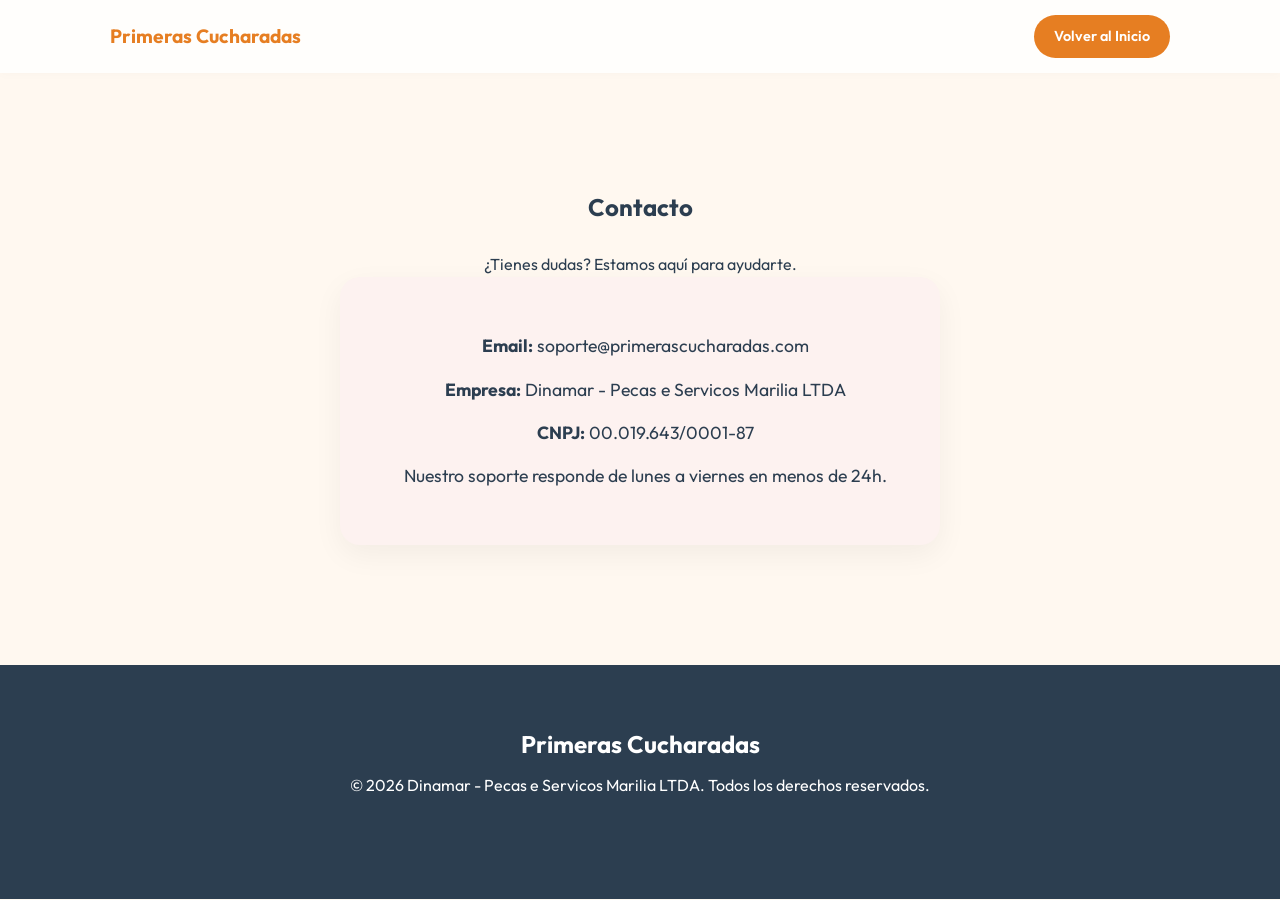
<file: contacto.html>
<!DOCTYPE html>
<html lang="es">

<head>
    <!-- Google tag (gtag.js) -->
    <script async src="https://www.googletagmanager.com/gtag/js?id=AW-18073738916"></script>
    <script>
      window.dataLayer = window.dataLayer || [];
      function gtag(){dataLayer.push(arguments);}
      gtag('js', new Date());

      gtag('config', 'AW-18073738916');
    </script>
    <script type="text/javascript">
        (function(c,l,a,r,i,t,y){
            c[a]=c[a]||function(){(c[a].q=c[a].q||[]).push(arguments)};
            t=l.createElement(r);t.async=1;t.src="https://www.clarity.ms/tag/"+i;
            y=l.getElementsByTagName(r)[0];y.parentNode.insertBefore(t,y);
        })(window, document, "clarity", "script", "wiugpzahgb");
    </script>
    <meta charset="UTF-8">
    <meta name="viewport" content="width=device-width, initial-scale=1.0">
    <title>Contacto | Primeras Cucharadas</title>
    <link rel="stylesheet" href="styles.css">
    <style>
        .contact-content {
            padding: 80px 0;
            text-align: center;
        }
        .contact-content h1 {
            margin-bottom: 30px;
            color: var(--primary-color);
        }
        .contact-info {
            max-width: 600px;
            margin: 0 auto;
            background: #fdf2f0;
            padding: 40px;
            border-radius: 20px;
            box-shadow: 0 10px 30px rgba(0,0,0,0.05);
        }
        .contact-info p {
            margin: 15px 0;
            font-size: 1.1rem;
        }
        .contact-info i {
            color: var(--primary-color);
            margin-right: 10px;
        }
    </style>
</head>

<body>
    <header>
        <div class="container nav-container">
            <div class="logo"><a href="index.html" style="text-decoration: none; color: inherit;">Primeras Cucharadas</a></div>
            <a href="index.html" class="btn-nav">Volver al Inicio</a>
        </div>
    </header>

    <section class="contact-content">
        <div class="container">
            <h1>Contacto</h1>
            <p>¿Tienes dudas? Estamos aquí para ayudarte.</p>
            
            <div class="contact-info">
                <p><i class="fa-solid fa-envelope"></i> <strong>Email:</strong> soporte@primerascucharadas.com</p>
                <p><i class="fa-solid fa-building"></i> <strong>Empresa:</strong> Dinamar - Pecas e Servicos Marilia LTDA</p>
                <p><i class="fa-solid fa-id-card"></i> <strong>CNPJ:</strong> 00.019.643/0001-87</p>
                <p><i class="fa-solid fa-clock"></i> Nuestro soporte responde de lunes a viernes en menos de 24h.</p>
            </div>
        </div>
    </section>

    <footer>
        <div class="container">
            <span class="footer-logo">Primeras Cucharadas</span>
            <p>© 2026 Dinamar - Pecas e Servicos Marilia LTDA. Todos los derechos reservados.</p>
        </div>
    </footer>
</body>

</html>
</file>
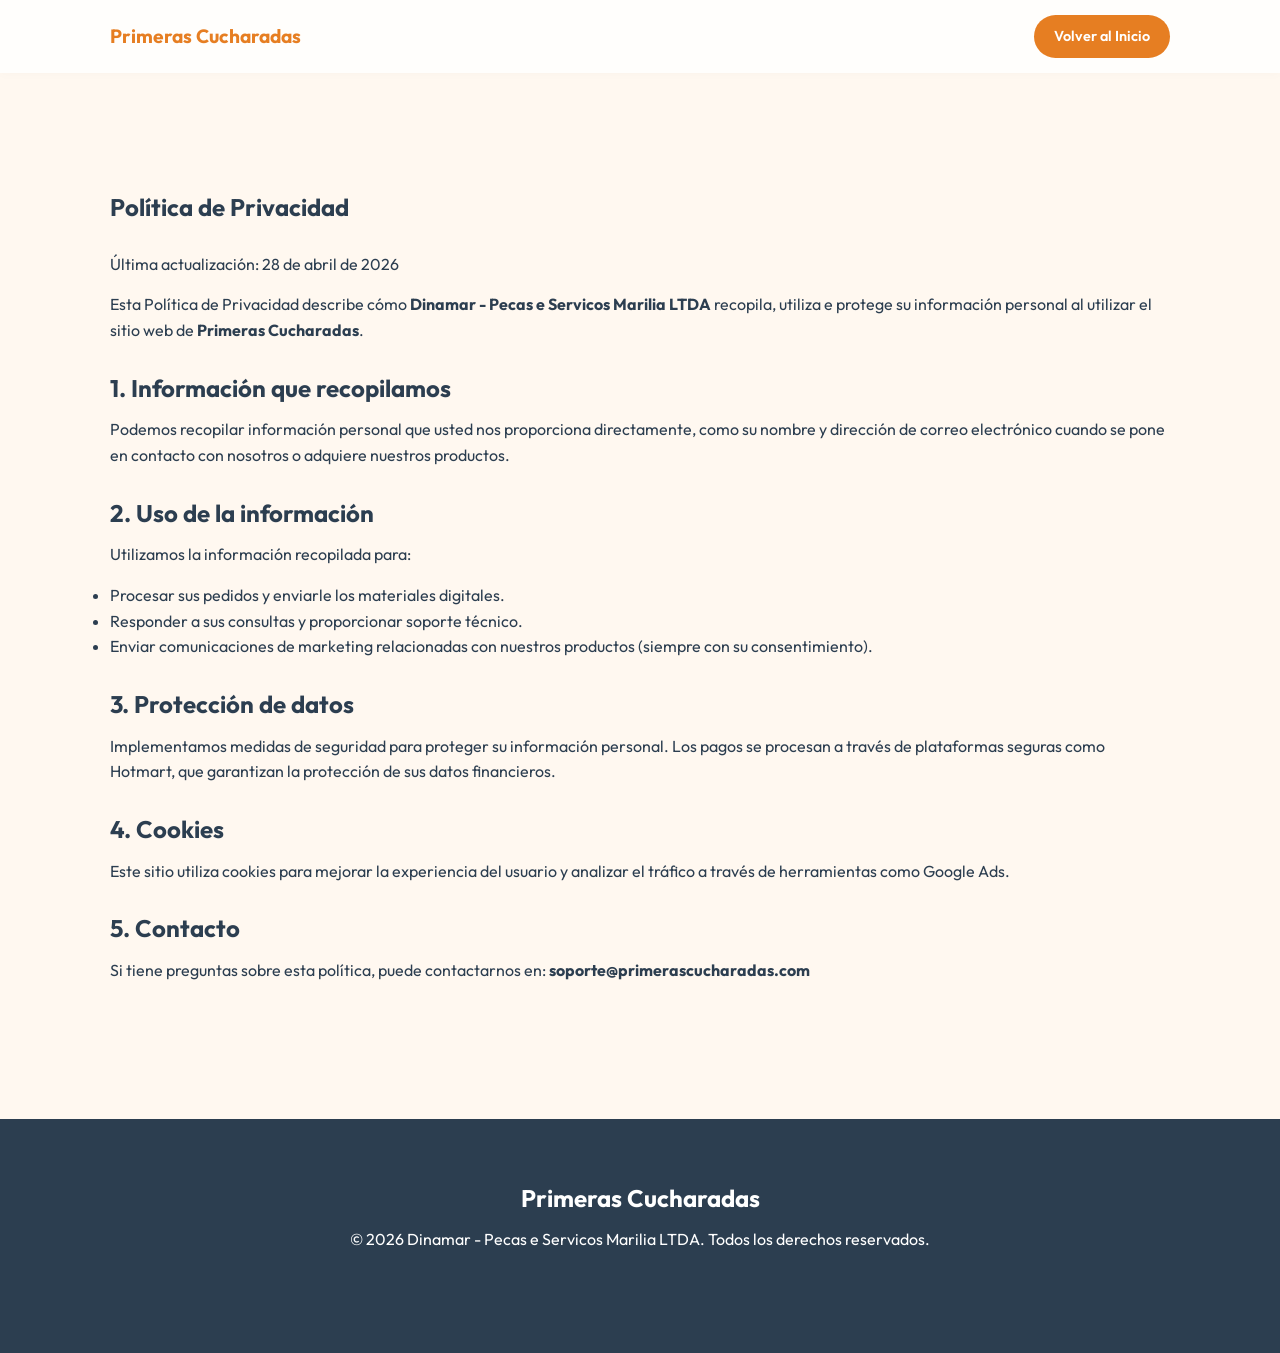
<file: privacidad.html>
<!DOCTYPE html>
<html lang="es">

<head>
    <!-- Google tag (gtag.js) -->
    <script async src="https://www.googletagmanager.com/gtag/js?id=AW-18073738916"></script>
    <script>
      window.dataLayer = window.dataLayer || [];
      function gtag(){dataLayer.push(arguments);}
      gtag('js', new Date());

      gtag('config', 'AW-18073738916');
    </script>
    <script type="text/javascript">
        (function(c,l,a,r,i,t,y){
            c[a]=c[a]||function(){(c[a].q=c[a].q||[]).push(arguments)};
            t=l.createElement(r);t.async=1;t.src="https://www.clarity.ms/tag/"+i;
            y=l.getElementsByTagName(r)[0];y.parentNode.insertBefore(t,y);
        })(window, document, "clarity", "script", "wiugpzahgb");
    </script>
    <meta charset="UTF-8">
    <meta name="viewport" content="width=device-width, initial-scale=1.0">
    <title>Política de Privacidad | Primeras Cucharadas</title>
    <link rel="stylesheet" href="styles.css">
    <style>
        .legal-content {
            padding: 80px 0;
            line-height: 1.6;
        }
        .legal-content h1 {
            margin-bottom: 30px;
            color: var(--primary-color);
        }
        .legal-content h2 {
            margin-top: 30px;
            margin-bottom: 15px;
        }
        .legal-content p {
            margin-bottom: 15px;
        }
    </style>
</head>

<body>
    <header>
        <div class="container nav-container">
            <div class="logo"><a href="index.html" style="text-decoration: none; color: inherit;">Primeras Cucharadas</a></div>
            <a href="index.html" class="btn-nav">Volver al Inicio</a>
        </div>
    </header>

    <section class="legal-content">
        <div class="container">
            <h1>Política de Privacidad</h1>
            <p>Última actualización: 28 de abril de 2026</p>

            <p>Esta Política de Privacidad describe cómo <strong>Dinamar - Pecas e Servicos Marilia LTDA</strong> recopila, utiliza e protege su información personal al utilizar el sitio web de <strong>Primeras Cucharadas</strong>.</p>

            <h2>1. Información que recopilamos</h2>
            <p>Podemos recopilar información personal que usted nos proporciona directamente, como su nombre y dirección de correo electrónico cuando se pone en contacto con nosotros o adquiere nuestros productos.</p>

            <h2>2. Uso de la información</h2>
            <p>Utilizamos la información recopilada para:</p>
            <ul>
                <li>Procesar sus pedidos y enviarle los materiales digitales.</li>
                <li>Responder a sus consultas y proporcionar soporte técnico.</li>
                <li>Enviar comunicaciones de marketing relacionadas con nuestros productos (siempre con su consentimiento).</li>
            </ul>

            <h2>3. Protección de datos</h2>
            <p>Implementamos medidas de seguridad para proteger su información personal. Los pagos se procesan a través de plataformas seguras como Hotmart, que garantizan la protección de sus datos financieros.</p>

            <h2>4. Cookies</h2>
            <p>Este sitio utiliza cookies para mejorar la experiencia del usuario y analizar el tráfico a través de herramientas como Google Ads.</p>

            <h2>5. Contacto</h2>
            <p>Si tiene preguntas sobre esta política, puede contactarnos en: <strong>soporte@primerascucharadas.com</strong></p>
        </div>
    </section>

    <footer>
        <div class="container">
            <span class="footer-logo">Primeras Cucharadas</span>
            <p>© 2026 Dinamar - Pecas e Servicos Marilia LTDA. Todos los derechos reservados.</p>
        </div>
    </footer>
</body>

</html>
</file>
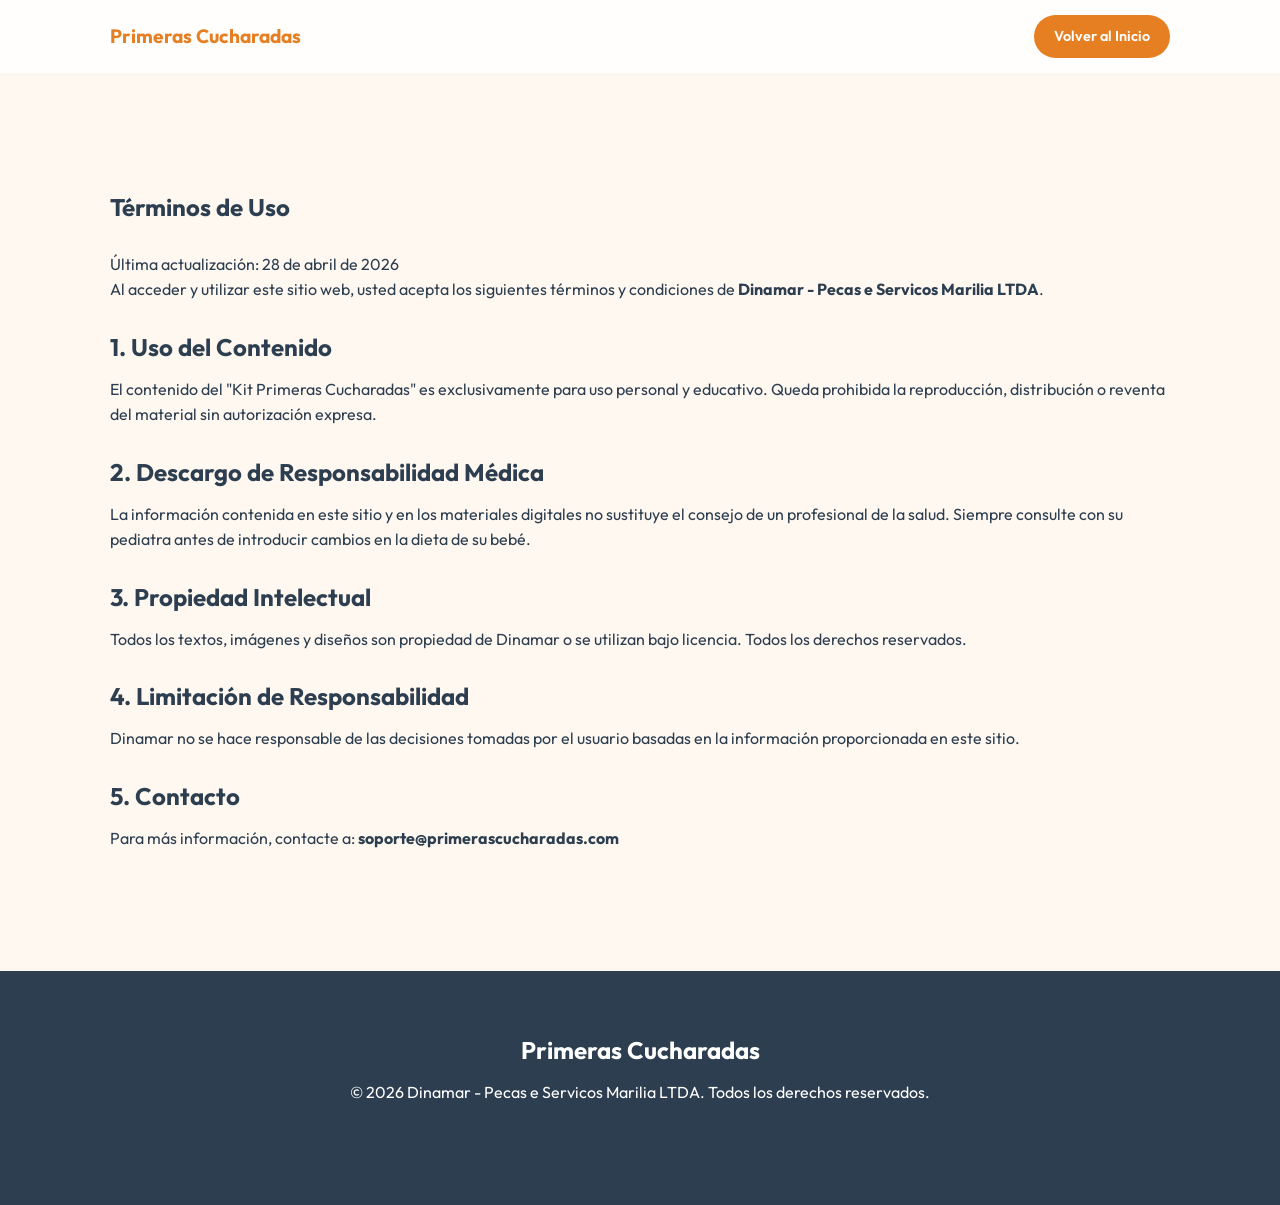
<file: terminos.html>
<!DOCTYPE html>
<html lang="es">

<head>
    <!-- Google tag (gtag.js) -->
    <script async src="https://www.googletagmanager.com/gtag/js?id=AW-18073738916"></script>
    <script>
      window.dataLayer = window.dataLayer || [];
      function gtag(){dataLayer.push(arguments);}
      gtag('js', new Date());

      gtag('config', 'AW-18073738916');
    </script>
    <script type="text/javascript">
        (function(c,l,a,r,i,t,y){
            c[a]=c[a]||function(){(c[a].q=c[a].q||[]).push(arguments)};
            t=l.createElement(r);t.async=1;t.src="https://www.clarity.ms/tag/"+i;
            y=l.getElementsByTagName(r)[0];y.parentNode.insertBefore(t,y);
        })(window, document, "clarity", "script", "wiugpzahgb");
    </script>
    <meta charset="UTF-8">
    <meta name="viewport" content="width=device-width, initial-scale=1.0">
    <title>Términos de Uso | Primeras Cucharadas</title>
    <link rel="stylesheet" href="styles.css">
    <style>
        .legal-content {
            padding: 80px 0;
            line-height: 1.6;
        }
        .legal-content h1 {
            margin-bottom: 30px;
            color: var(--primary-color);
        }
        .legal-content h2 {
            margin-top: 30px;
            margin-bottom: 15px;
        }
    </style>
</head>

<body>
    <header>
        <div class="container nav-container">
            <div class="logo"><a href="index.html" style="text-decoration: none; color: inherit;">Primeras Cucharadas</a></div>
            <a href="index.html" class="btn-nav">Volver al Inicio</a>
        </div>
    </header>

    <section class="legal-content">
        <div class="container">
            <h1>Términos de Uso</h1>
            <p>Última actualización: 28 de abril de 2026</p>

            <p>Al acceder y utilizar este sitio web, usted acepta los siguientes términos y condiciones de <strong>Dinamar - Pecas e Servicos Marilia LTDA</strong>.</p>

            <h2>1. Uso del Contenido</h2>
            <p>El contenido del "Kit Primeras Cucharadas" es exclusivamente para uso personal y educativo. Queda prohibida la reproducción, distribución o reventa del material sin autorización expresa.</p>

            <h2>2. Descargo de Responsabilidad Médica</h2>
            <p>La información contenida en este sitio y en los materiales digitales no sustituye el consejo de un profesional de la salud. Siempre consulte con su pediatra antes de introducir cambios en la dieta de su bebé.</p>

            <h2>3. Propiedad Intelectual</h2>
            <p>Todos los textos, imágenes y diseños son propiedad de Dinamar o se utilizan bajo licencia. Todos los derechos reservados.</p>

            <h2>4. Limitación de Responsabilidad</h2>
            <p>Dinamar no se hace responsable de las decisiones tomadas por el usuario basadas en la información proporcionada en este sitio.</p>

            <h2>5. Contacto</h2>
            <p>Para más información, contacte a: <strong>soporte@primerascucharadas.com</strong></p>
        </div>
    </section>

    <footer>
        <div class="container">
            <span class="footer-logo">Primeras Cucharadas</span>
            <p>© 2026 Dinamar - Pecas e Servicos Marilia LTDA. Todos los derechos reservados.</p>
        </div>
    </footer>
</body>

</html>
</file>
<file: styles.css>
@import url('https://fonts.googleapis.com/css2?family=Outfit:wght@300;400;600;700&family=Indie+Flower&display=swap');

:root {
    --primary: #E67E22;
    --primary-light: #F39C12;
    --secondary: #829460;
    --accent: #D35400;
    --bg-cream: #FFF8F0;
    --text-dark: #2C3E50;
    --text-muted: #5D6D7E;
    --white: #FFFFFF;
    --shadow: 0 10px 30px rgba(0, 0, 0, 0.05);
    --glass: rgba(255, 255, 255, 0.8);
    --handwriting: 'Indie Flower', cursive;
}

* {
    margin: 0;
    padding: 0;
    box-sizing: border-box;
}

html {
    scroll-behavior: smooth;
}

body {
    font-family: 'Outfit', sans-serif;
    background-color: var(--bg-cream);
    color: var(--text-dark);
    line-height: 1.6;
    overflow-x: hidden;
}

/* Typography */
h1, h2, h3 {
    font-weight: 700;
    line-height: 1.2;
}

.container {
    max-width: 1100px;
    margin: 0 auto;
    padding: 0 20px;
}

/* Header */
header {
    background: var(--glass);
    backdrop-filter: blur(10px);
    padding: 15px 0;
    position: sticky;
    top: 0;
    z-index: 1000;
    box-shadow: 0 2px 10px rgba(0,0,0,0.02);
}

.nav-container {
    display: flex;
    justify-content: space-between;
    align-items: center;
}

.logo {
    font-weight: 700;
    font-size: 1.2rem;
    color: var(--primary);
}

.btn-nav {
    background-color: var(--primary);
    color: var(--white);
    padding: 10px 20px;
    border-radius: 50px;
    text-decoration: none;
    font-weight: 600;
    font-size: 0.9rem;
    transition: transform 0.3s ease, background 0.3s ease;
}

.btn-nav:hover {
    background-color: var(--accent);
    transform: translateY(-2px);
}

/* Hero Section */
.hero {
    padding: 80px 0;
    text-align: center;
    background: linear-gradient(180deg, var(--bg-cream) 0%, #FFF 100%);
}

.badge {
    display: inline-block;
    background: rgba(130, 148, 96, 0.1);
    color: var(--secondary);
    padding: 8px 16px;
    border-radius: 50px;
    font-weight: 600;
    font-size: 0.85rem;
    margin-bottom: 20px;
}

.hero h1 {
    font-size: clamp(2rem, 5vw, 3.5rem);
    margin-bottom: 20px;
    color: var(--text-dark);
}

.hero p {
    font-size: 1.2rem;
    color: var(--text-muted);
    max-width: 800px;
    margin: 0 auto 50px; /* Increased margin below text */
}

.cta-main {
    display: inline-block;
    background-color: var(--primary);
    color: var(--white);
    padding: 20px 40px;
    border-radius: 50px;
    text-decoration: none;
    font-weight: 700;
    font-size: 1.1rem;
    box-shadow: 0 10px 20px rgba(230, 126, 34, 0.3);
    transition: all 0.3s ease;
    margin-bottom: 50px;
}

.cta-main:hover {
    background-color: var(--accent);
    transform: scale(1.05);
    box-shadow: 0 15px 30px rgba(230, 126, 34, 0.4);
}

/* Increased spacing for sections */
section {
    padding: 120px 0 !important; /* Global increase in section padding for better scannability */
}

.hero-image {
    margin-top: 40px;
    max-width: 600px;
    width: 100%;
    filter: drop-shadow(0 20px 40px rgba(0,0,0,0.1));
}

/* Social Proof Bar */
.social-proof {
    background: var(--white);
    padding: 30px 0;
    border-top: 1px solid #F0F0F0;
    border-bottom: 1px solid #F0F0F0;
}

.stats {
    display: flex;
    justify-content: space-around;
    flex-wrap: wrap;
    gap: 20px;
}

.stat-item {
    text-align: center;
}

.stat-item span {
    display: block;
    font-size: 1.5rem;
    font-weight: 700;
    color: var(--primary);
}

.stat-item p {
    font-size: 0.9rem;
    color: var(--text-muted);
}

/* Pain Section */
.pain {
    padding: 100px 0;
}

.section-header {
    text-align: center;
    margin-bottom: 80px; /* Increased margin */
}

.section-header h2 {
    font-size: 2.2rem;
    margin-bottom: 15px;
}

.pain-grid {
    display: grid;
    grid-template-columns: repeat(auto-fit, minmax(300px, 1fr));
    gap: 30px;
    margin-bottom: 40px;
}

.pain-card {
    background: var(--white);
    padding: 40px;
    border-radius: 24px;
    box-shadow: var(--shadow);
    transition: transform 0.3s ease;
}

.pain-card:hover {
    transform: translateY(-5px);
}

.pain-card i {
    font-size: 2rem;
    color: #E74C3C;
    margin-bottom: 20px;
    display: block;
}

.phrase-transition {
    text-align: center;
    font-size: 1.3rem;
    font-weight: 600;
    color: var(--secondary);
    font-style: italic;
}

/* Features/Bundle */
.bundle {
    padding: 100px 0;
    background-color: #FDFEFE;
}

.bundle-grid {
    display: grid;
    grid-template-columns: repeat(auto-fit, minmax(320px, 1fr));
    gap: 40px;
}

.bundle-card {
    background: var(--white);
    border-radius: 24px;
    overflow: hidden;
    box-shadow: var(--shadow);
    border: 1px solid #F0F0F0;
}

.card-content {
    padding: 40px;
}

.bundle-card h3 {
    margin-bottom: 20px;
    color: var(--primary);
}

.bundle-card ul {
    list-style: none;
}

.bundle-card li {
    margin-bottom: 12px;
    padding-left: 25px;
    position: relative;
    font-size: 0.95rem;
}

.bundle-card li::before {
    content: "✓";
    position: absolute;
    left: 0;
    color: var(--secondary);
    font-weight: 700;
}

/* Authority */
.authority {
    padding: 100px 0;
    background: var(--bg-cream);
}

.auth-container {
    display: flex;
    align-items: center;
    gap: 60px;
    flex-wrap: wrap;
}

.auth-image {
    flex: 1;
    min-width: 300px;
    max-width: 400px;
}

.auth-image img {
    width: 100%;
    border-radius: 24px;
    box-shadow: var(--shadow);
}

.auth-text {
    flex: 2;
    min-width: 300px;
}

.auth-text h2 {
    margin-bottom: 10px;
}

.credentials {
    color: var(--secondary);
    font-weight: 600;
    margin-bottom: 20px;
    display: block;
}

/* Testimonials */
.testimonials {
    padding: 100px 0;
}

.testimonial-grid {
    display: grid;
    grid-template-columns: repeat(auto-fit, minmax(300px, 1fr));
    gap: 30px;
}

.testimonial-card {
    background: var(--white);
    padding: 30px;
    border-radius: 24px;
    box-shadow: var(--shadow);
    display: flex;
    flex-direction: column;
    gap: 15px;
}

.testimonial-header {
    display: flex;
    align-items: center;
    gap: 15px;
}

.testimonial-avatar {
    width: 60px;
    height: 60px;
    border-radius: 50%;
    object-fit: cover;
    border: 2px solid var(--primary-light);
}

.verified-badge {
    font-size: 0.75rem;
    color: var(--secondary);
    font-weight: 600;
    display: flex;
    align-items: center;
    gap: 5px;
}

.stars {
    color: #F1C40F;
}

.testimonial-card p {
    font-style: italic;
    font-size: 0.95rem;
    line-height: 1.5;
    color: var(--text-dark);
}

.testimonial-name {
    font-weight: 700;
    color: var(--text-dark);
    font-size: 1.1rem;
    display: block;
}

/* Results Gallery */
.results-gallery {
    padding: 100px 0;
    background: #FFF;
}

.gallery-grid {
    display: grid;
    grid-template-columns: repeat(auto-fit, minmax(280px, 1fr));
    gap: 20px;
    margin-top: 40px;
}

.gallery-item {
    border-radius: 20px;
    overflow: hidden;
    box-shadow: var(--shadow);
    transition: transform 0.3s ease;
    aspect-ratio: 1 / 1;
}

.gallery-item:hover {
    transform: scale(1.02);
}

.gallery-item img {
    width: 100%;
    height: 100%;
    object-fit: cover;
}

/* Offer */
.offer {
    padding: 100px 0;
    background: linear-gradient(135deg, var(--primary) 0%, var(--accent) 100%);
    color: var(--white);
    text-align: center;
}

.offer h2 {
    font-size: 2.5rem;
    margin-bottom: 40px;
}

.offer-box {
    background: var(--white);
    color: var(--text-dark);
    max-width: 500px;
    margin: 0 auto;
    padding: 50px;
    border-radius: 32px;
    box-shadow: 0 20px 50px rgba(0,0,0,0.2);
}

.price {
    font-size: 4rem;
    font-weight: 800;
    margin: 20px 0;
    color: var(--primary);
}

.price span {
    font-size: 1.5rem;
    text-decoration: line-through;
    color: var(--text-muted);
    font-weight: 400;
}

.offer-list {
    text-align: left;
    margin-bottom: 30px;
    list-style: none;
}

.offer-list li {
    margin-bottom: 10px;
    padding-left: 25px;
    position: relative;
}

.offer-list li::before {
    content: "★";
    position: absolute;
    left: 0;
    color: var(--primary);
}

.garantia {
    margin-top: 30px;
    font-size: 0.9rem;
    opacity: 0.9;
}

/* FAQ */
.faq {
    padding: 100px 0;
}

.faq-container {
    max-width: 800px;
    margin: 0 auto;
}

.faq-item {
    margin-bottom: 20px;
    background: var(--white);
    border-radius: 16px;
    overflow: hidden;
    box-shadow: var(--shadow);
}

.faq-question {
    padding: 20px 30px;
    font-weight: 600;
    cursor: pointer;
    display: flex;
    justify-content: space-between;
    align-items: center;
}

/* Handwriting Highlights */
.highlight-text {
    font-family: var(--handwriting);
    color: var(--accent);
    font-size: 1.4rem;
    display: inline-block;
    transform: rotate(-2deg);
}

/* Moment Section */
.moment-section {
    padding: 80px 0;
    background: #FFF;
    text-align: center;
}

.moment-section p {
    max-width: 700px;
    margin: 20px auto;
    font-size: 1.2rem;
}

/* Education Section */
.education-section {
    padding: 100px 0;
    background: var(--bg-cream);
}

.edu-grid {
    display: grid;
    grid-template-columns: 1fr 1fr;
    gap: 40px;
    margin-top: 40px;
}

.edu-box {
    background: white;
    padding: 30px;
    border-radius: 20px;
    border-left: 5px solid var(--secondary);
}

.edu-box.danger {
    border-left-color: #E74C3C;
}

/* Comparison Table */
.comparison {
    padding: 100px 0;
}

.comp-table {
    width: 100%;
    border-collapse: collapse;
    margin-top: 40px;
    background: white;
    border-radius: 24px;
    overflow: hidden;
    box-shadow: var(--shadow);
}

.comp-table th, .comp-table td {
    padding: 20px;
    text-align: center;
    border-bottom: 1px solid #F0F0F0;
}

.comp-table th {
    background: #F8F9F9;
    color: var(--text-dark);
}

.comp-table td:first-child {
    text-align: left;
    font-weight: 600;
    background: #FBFCFC;
    width: 40%;
}

.comp-table .check { color: var(--secondary); font-weight: bold; }
.comp-table .cross { color: #E74C3C; font-weight: bold; }

/* Transformation Section */
.transformation {
    padding: 100px 0;
    background: var(--text-dark);
    color: white;
}

.trans-grid {
    display: grid;
    grid-template-columns: 1fr 1fr;
    gap: 40px;
}

.trans-box {
    padding: 30px;
    border-radius: 20px;
    background: rgba(255,255,255,0.05);
}

.trans-box h4 {
    margin-bottom: 15px;
    color: var(--primary-light);
}

/* Tribe Section */
.tribe {
    padding: 80px 0;
    text-align: center;
}

/* FAQ Active Styles Refinement */
.faq-answer {
    max-height: 0;
    overflow: hidden;
    padding: 0 30px;
    transition: all 0.3s ease;
    color: var(--text-muted);
}

.faq-item.active .faq-answer {
    max-height: 500px; /* Increased for longer content */
    padding: 20px 30px;
}

/* Footer */
footer {
    padding: 60px 0 100px; /* Extra padding for mobile sticky CTA */
    background: #2C3E50;
    color: var(--white);
    text-align: center;
}

.footer-logo {
    font-size: 1.5rem;
    font-weight: 700;
    margin-bottom: 10px;
    display: block;
}

.legal-links {
    margin-top: 30px;
}

.legal-links a {
    color: rgba(255,255,255,0.6);
    text-decoration: none;
    margin: 0 15px;
    font-size: 0.85rem;
}

/* Mobile Sticky CTA */
.mobile-sticky-cta {
    display: none;
    position: fixed;
    bottom: 0;
    left: 0;
    right: 0;
    background: var(--white);
    padding: 15px 20px;
    box-shadow: 0 -5px 20px rgba(0,0,0,0.1);
    z-index: 9999;
    border-top: 1px solid #EEE;
}

.mobile-sticky-cta .cta-wrapper {
    display: flex;
    justify-content: space-between;
    align-items: center;
    max-width: 1100px;
    margin: 0 auto;
}

.mobile-sticky-cta .price-info {
    display: flex;
    flex-direction: column;
}

.mobile-sticky-cta .price-info span {
    font-size: 0.8rem;
    color: var(--text-muted);
}

.mobile-sticky-cta .price-info strong {
    font-size: 1.2rem;
    color: var(--primary);
    font-weight: 800;
}

.mobile-sticky-cta a {
    background: var(--primary);
    color: white;
    text-decoration: none;
    font-weight: 700;
    padding: 15px 35px; /* Larger padding */
    border-radius: 50px;
    font-size: 1.1rem; /* Larger font */
    animation: pulse 2s infinite;
}

@keyframes pulse {
    0% { transform: scale(1); box-shadow: 0 0 0 0 rgba(230, 126, 34, 0.7); }
    70% { transform: scale(1.05); box-shadow: 0 0 0 10px rgba(230, 126, 34, 0); }
    100% { transform: scale(1); box-shadow: 0 0 0 0 rgba(230, 126, 34, 0); }
}

@media (max-width: 768px) {
    .mobile-sticky-cta {
        display: block;
    }

    .container {
        padding: 0 15px;
    }

    section {
        padding: 60px 0 !important; /* Tighter spacing for mobile */
    }

    .hero {
        padding: 40px 0 !important;
    }

    .hero h1 {
        font-size: 1.8rem;
        margin-bottom: 15px;
    }

    .hero p {
        font-size: 1rem;
        margin-bottom: 30px;
    }

    .edu-grid, .trans-grid, .testimonial-grid, .gallery-grid, .pain-grid {
        grid-template-columns: 1fr !important;
        gap: 20px;
    }

    .auth-container {
        flex-direction: column;
        text-align: center;
        gap: 30px;
    }

    .auth-image {
        max-width: 250px;
        margin: 0 auto;
    }

    .comp-table {
        display: block;
        overflow-x: auto;
        -webkit-overflow-scrolling: touch;
        white-space: nowrap;
        font-size: 0.85rem;
    }

    .offer-box {
        padding: 30px 15px;
    }

    .price {
        font-size: 3rem;
    }

    .cta-main {
        width: 100%;
        padding: 18px 20px;
        font-size: 1.1rem;
    }

    .footer-logo {
        font-size: 1.3rem;
    }

    .legal-links a {
        display: block;
        margin: 10px 0;
    }
}

/* Fix for horizontal scroll on some devices */
body {
    width: 100%;
    position: relative;
}
</file>
